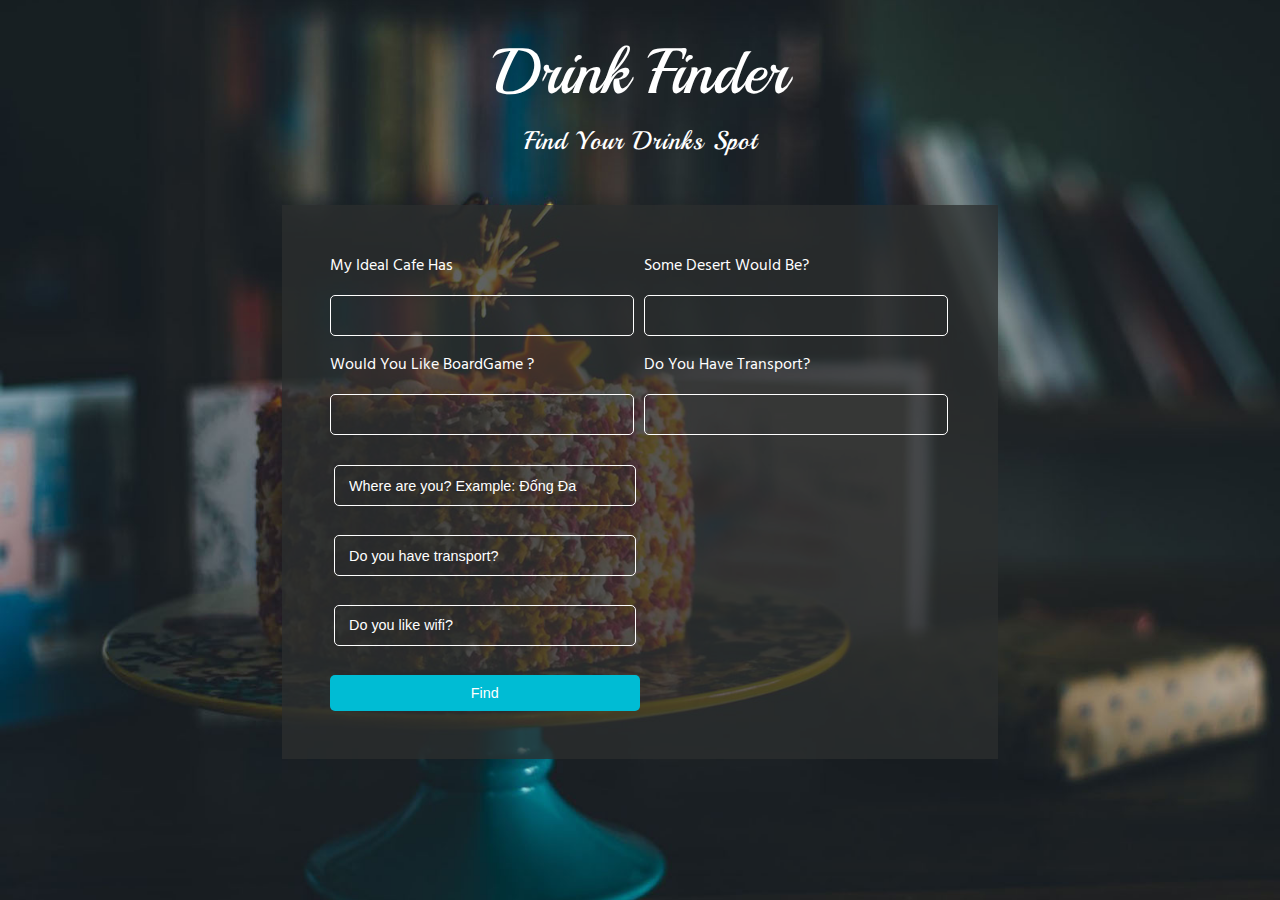
<file: templates/index.html>
<!--A Design by W3layouts
Author: W3layout
Author URL: http://w3layouts.com
License: Creative Commons Attribution 3.0 Unported
License URL: http://creativecommons.org/licenses/by/3.0/
-->
<!DOCTYPE HTML>
<html>
<head>
<title>Order A Cake Responsive Widget Template :: w3layouts</title>
<meta name="viewport" content="width=device-width, initial-scale=1">
<meta http-equiv="Content-Type" content="text/html; charset=utf-8" />
<meta name="keywords" content="Order A Cake template Responsive, Login form web template,Flat Pricing tables,Flat Drop downs Sign up Web Templates, 
 Flat Web Templates, Login sign up Responsive web template, SmartPhone Compatible web template, free web designs for Nokia, Samsung, LG, SonyEricsson, Motorola web design">
<script type="application/x-javascript"> addEventListener("load", function() { setTimeout(hideURLbar, 0); }, false); function hideURLbar(){ window.scrollTo(0,1); } </script>
<!-- jQuery (necessary for Bootstrap's JavaScript plugins) -->
<!-- Custom Theme files -->
<link rel="stylesheet" type="text/css" href="../static/css/easy-responsive-tabs.css" />
<link href="../static/css/style.css" rel='stylesheet' type='text/css' />
<!--fonts--> 
<link href="//fonts.googleapis.com/css?family=Playball" rel="stylesheet">
<link href="//fonts.googleapis.com/css?family=Hind:300,400,500,600,700" rel="stylesheet">
<!--//fonts--> 
</head>
<body>
<!-- login -->
<div class="login-section">
	<h1 class="agileits-title">Drink Finder</h1>
	<h2 class="sub-head-w3-agileits">Find Your Drinks Spot</h2>
	<div class="container login-w3l">		
		<div class="login-form">			
			<form action="#" method="post">
				<div class="agileits-location">
					<label>My ideal cafe has</label>
					<select >
						<option value=""></option>
						<option value="">Fruit Milktea</option>
						<option value="">Cafe Espresso</option>

						<option value="">Freezes</option>
						
					</select>
					<div class="clear"></div>
				</div>
				<div class="agileits-location w3ls-1">
					<label>Some desert would be?</label>
					<select>
						<option value=""></option>
						<option value="">Amazing</option>

						<option value="">Not for me</option>
						
					</select>
					<div class="clear"></div>
				</div>
				<div class="agileits-location">
					<label>Would you like BoardGame ?</label>
					<select>
						<option value=""></option>
						<option value="">Awesome</option>
						<option value="">No,I don't like it</option>
					
					</select>
					<div class="clear"></div>
				</div>
				<div class="agileits-location w3ls-1">
					<label>Do you have transport?</label>
					<select>
						<option value=""></option>
						<option value="">Yes</option>
						<option value="">No</option>
					
					</select>
					<div class="clear"></div>
				</div>
				<div class="clear"></div>
			</form>	
				<!--Horizontal Tab-->
				<div id="parentHorizontalTab_agile">
					
					
					   <div class="agile_its_registration">
							<form action="#" method="post" class="agile_form">
							  <input type="text" name="add" placeholder="Where are you? Example: Đống Đa" value=""/>	
							  <input type="text" name="parking" placeholder="Do you have transport?" value="" />
							  <input type="text" name="wifi" placeholder="Do you like wifi?"  value="" />
							  <input type="submit" value="Find" class="agileinfo" />
							</form>	
						
					
				</div>
			 <!-- //Horizontal Tab -->
		</div> 	
	</div>	
</div>	

		<!--js-->
				<script type="text/javascript" src="../static/js/jquery-2.1.4.min.js"></script>
		<!--//js-->
		<!--tabs-->
		<script src="../static/js/easyResponsiveTabs.js"></script>
		<script type="text/javascript">
		$(document).ready(function() {
			//Horizontal Tab
			$('#parentHorizontalTab_agile').easyResponsiveTabs({
				type: 'default', //Types: default, vertical, accordion
				width: 'auto', //auto or any width like 600px
				fit: true, // 100% fit in a container
				tabidentify: 'hor_1', // The tab groups identifier
				activate: function(event) { // Callback function if tab is switched
					var $tab = $(this);
					var $info = $('#nested-tabInfo');
					var $name = $('span', $info);
					$name.text($tab.text());
					$info.show();
				}
			});
		});
		</script>
		<!--//tabs-->
</body>
</html>
</file>
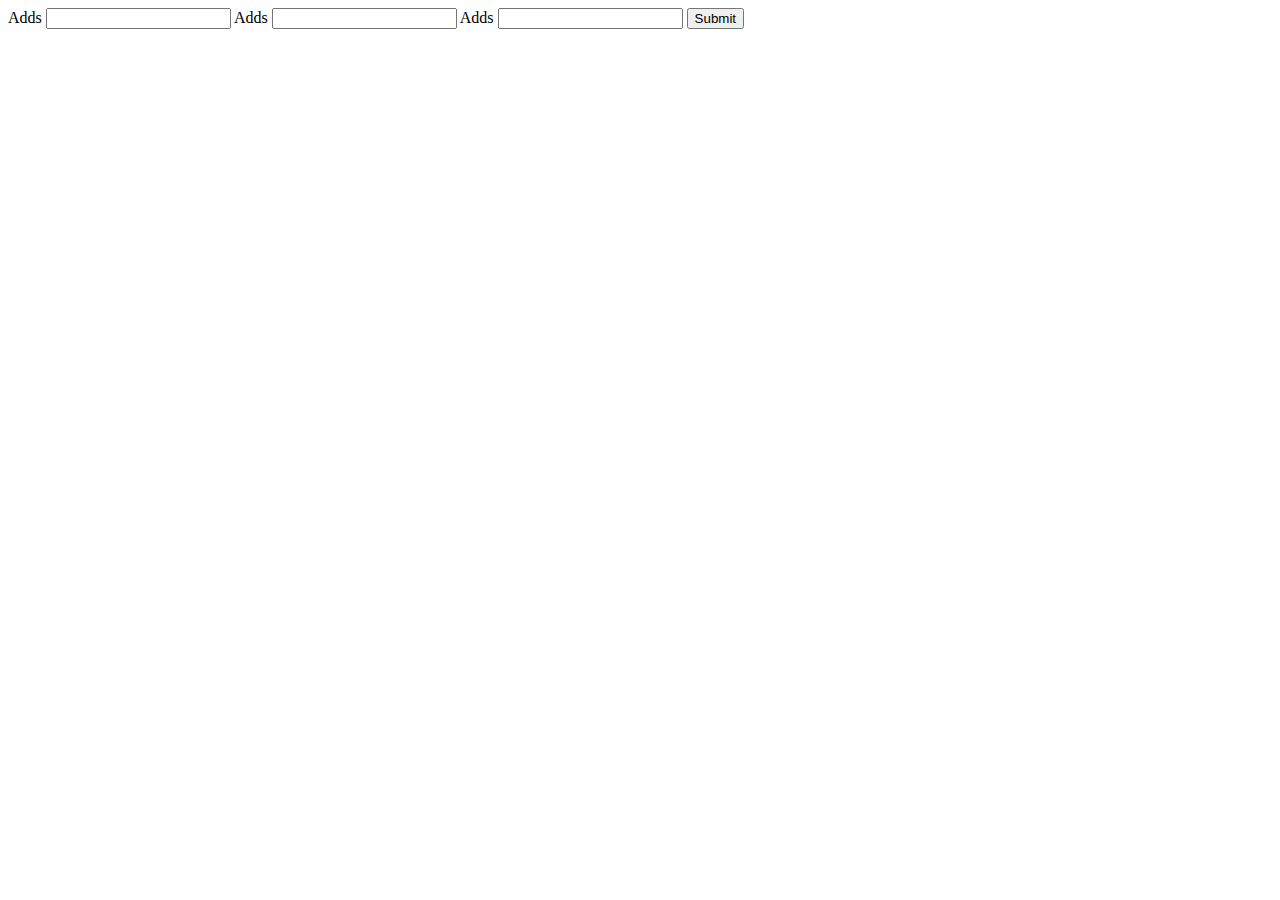
<file: templates/find.html>
<!DOCTYPE html>
<html lang="en">
<head>
    <meta charset="UTF-8">
    <meta name="viewport" content="width=device-width, initial-scale=1.0">
    <meta http-equiv="X-UA-Compatible" content="ie=edge">
    <title>Document</title>
</head>
<body>
    <form method="POST">
        <label>Adds</label>
        <input name="input_add" type="text" value="">
        <label>Adds</label>
        <input name="input_wifi" type="text" value="">
        <label>Adds</label>
        <input name="input_parking" type="text" value="">
        
        <button>Submit</button>
    </form>
</body>
</html>
</file>
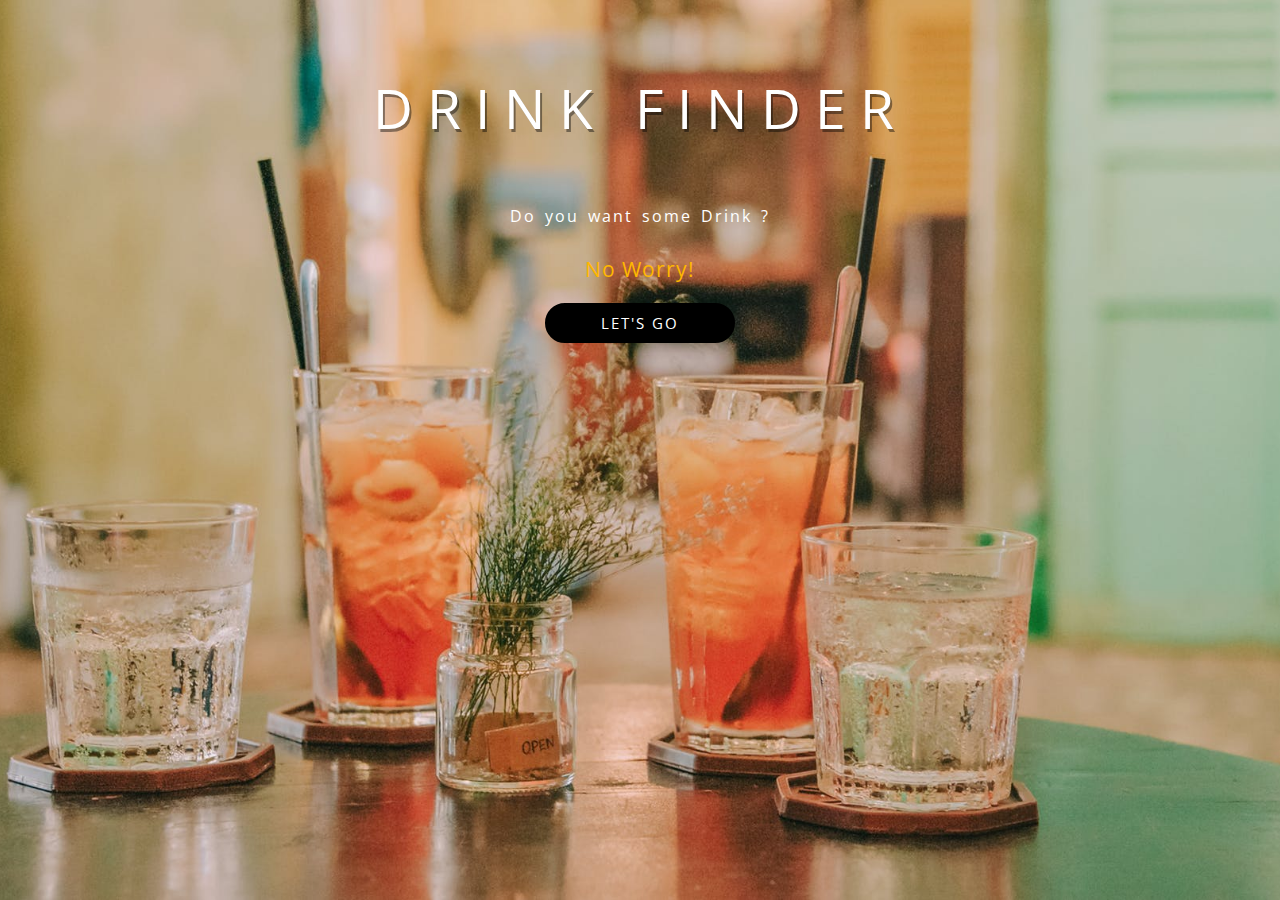
<file: templates/home.html>
<!--A Design by W3layouts
Author: W3layout
Author URL: http://w3layouts.com
License: Creative Commons Attribution 3.0 Unported
License URL: http://creativecommons.org/licenses/by/3.0/
-->
<!DOCTYPE html>
<html lang="en">

<head>
	<title>Adorable Error Page Flat Responsive Widget Template :: w3layouts </title>
	<!-- Meta tags -->
	<meta name="viewport" content="width=device-width, initial-scale=1" />
	<meta http-equiv="Content-Type" content="text/html; charset=utf-8" />
	<meta name="keywords" content="Adorable Error Page Responsive Widget, Audio and Video players, Login Form Web Template, Flat Pricing Tables, Flat Drop-Downs, Sign-Up Web Templates, Flat Web Templates, Login Sign-up Responsive Web Template, Smartphone Compatible Web Template, Free Web Designs for Nokia, Samsung, LG, Sony Ericsson, Motorola Web Design"
	/>
	<script type="application/x-javascript">
		addEventListener("load", function() { setTimeout(hideURLbar, 0); }, false); function hideURLbar(){ window.scrollTo(0,1); }
	</script>
	<!-- Meta tags -->


	<!-- font-awesome icons -->
	<link rel="stylesheet" href="../static/css/font-awesome.min.css" />

	<!-- //font-awesome icons -->
	<link href="../static/css/popuo-box.css" rel="stylesheet" type="text/css" media="all" />
	<!-- //pop-ups-->
	<!--stylesheets-->
	<link href="../static/css/stylehome.css" rel='stylesheet' type='text/css' media="all">
	<!--//style sheet end here-->

	<link href="//fonts.googleapis.com/css?family=Open+Sans:300,400,600" rel="stylesheet">


</head>

<body>

	<h1 class="error">Drink Finder</h1>
	<div class="top-w3ls">
	
		<p> Do you want some Drink ? 
		</p>

		<h5>No Worry!</h5>
		<div class="row-col">
			<div class="banner-agileits-btm">
				<form action="#" method="post" class="w3layouts_more-buttn">
					<a href="/find" class="">Let's Go</a>
				</form>
				
				</div>
			</div>

		</div>
	</div>
	<div class="copyright">

		
	</div>




	<!--scripts-->
	<script type='text/javascript' src='../static/js/jquery-2.2.3.min.js'></script>
	<!--//scripts-->
	<!--//scripts-->
	<script src="../static/js/jquery.magnific-popup.js" type="text/javascript"></script>
	<script>
		$(document).ready(function () {
			$('.popup-with-zoom-anim').magnificPopup({
				type: 'inline',
				fixedContentPos: false,
				fixedBgPos: true,
				overflowY: 'auto',
				closeBtnInside: true,
				preloader: false,
				midClick: true,
				removalDelay: 300,
				mainClass: 'my-mfp-zoom-in'
			});

		});
	</script>
	<!-- //pop-up-box video -->
	<!-- //js -->
</body>

</html>
</file>
<file: static/css/easy-responsive-tabs.css>
body {
    margin: 0px;
    padding: 0px;
   font-family: 'Hind', sans-serif;
}
ul.resp-tabs-list {
    margin: 0px;
    text-align: left;
    padding: 1.5em 0 1em;
}
.resp-tabs-list li {
    color: #fff !important;
    font-size: 1em !important;
    display: inline-block;
    list-style: none;
	border-radius:5px;
    cursor: pointer;
    text-transform: capitalize;
    margin: 0 0.5em 0 0;
    font-family: 'Hind', sans-serif;
}
.resp-tabs-container {
    padding: 0px;
     clear: left;
}

h2.resp-accordion {
    cursor: pointer;
    padding: 5px;
    display: none;
}

.resp-tab-content {
    display: none;
   
}
.resp-tab-active {
    padding: 0.1em 1em !important;
    background: #00bcd4 !important;
}

li.resp-tab-active {
    border-bottom: none;
   
}

.resp-content-active, .resp-accordion-active {
    display: block;
}

.resp-tab-content {
  
	border-top-color: #5AB1D0;
}

h2.resp-accordion {
    font-size: 13px;
    border: 1px solid #c1c1c1;
    border-top: 0px solid #c1c1c1;
    margin: 0px;
    padding: 10px 15px;
}

h2.resp-tab-active {
    border-bottom: 0px solid #c1c1c1 !important;
    margin-bottom: 0px !important;
    padding: 10px 15px !important;
	background: transparent;
}

h2.resp-tab-title:last-child {
    border-bottom: 12px solid #c1c1c1 !important;
    background: blue;
}


/*-----------Accordion styles-----------*/
h2.resp-tab-active {
  /* !important;*/
}

.resp-easy-accordion h2.resp-accordion {
    display: block;
}

.resp-easy-accordion .resp-tab-content {
    border: 1px solid #c1c1c1;
}

.resp-easy-accordion .resp-tab-content:last-child {
    border-bottom: 1px solid #c1c1c1;/* !important;*/
}

.resp-jfit {
    width: 100%;
    margin: 0px;
}

.resp-tab-content-active {
    display: block;
}

h2.resp-accordion:first-child {
    border-top: 1px solid #c1c1c1;/* !important;*/
}
@media screen and (max-width: 320px){
.resp-tabs-list li {
font-size: 1em !important;}
}
</file>
<file: static/css/popuo-box.css>
/* Styles for dialog window */
#small-dialog,#small-dialog1{

	background:rgb(190, 134, 57);
	padding: 2em 2em 2.5em;
	text-align: left;
	max-width: 500px;
	margin: 40px auto;
	position: relative;
	text-align:center;
}
#small-dialog-it,#small-dialog-in,#small-dialog-fr,#small-dialog-sh,#small-dialog-sf,#small-dialog-su,#small-dialog-me,#small-dialog-ch,#small-dialog-pi,#small-dialog-am {
	background: #fff;
	padding:0px;
	text-align: left;
	max-width: 450px;
	margin: 40px auto;
	position: relative;
	text-align:center;
}
a.play-icon.popup-with-zoom-anim img:hover {
	opacity: 0.5;
	transition:0.5s all;
	-webkit-transition:0.5s all;
	-o-transition:0.5s all;
	-moz-transition:0.5s all;
	-ms-transition:0.5s all;
}
.portfolio-items{
	text-align:center;
	margin:0 auto;
}
.portfolio-items img{
	width:100%;
}
.portfolio-items h4{
	margin:1em 0;
	font-size:25px;
	color:#a63d56;
}
.portfolio-items p{
	text-align:justify;
}
/**

/**
 * Fade-zoom animation for first dialog
 */

/* start state */
.my-mfp-zoom-in #small-dialog {
opacity: 0;
-webkit-transition: all 0.2s ease-in-out;
-moz-transition: all 0.2s ease-in-out;
-o-transition: all 0.2s ease-in-out;
transition: all 0.2s ease-in-out;
-webkit-transform: scale(0.8);
-moz-transform: scale(0.8);
-ms-transform: scale(0.8);
-o-transform: scale(0.8);
transform: scale(0.8);
}
/* animate in */
.my-mfp-zoom-in.mfp-ready #small-dialog {
opacity: 1;
-webkit-transform: scale(1);
-moz-transform: scale(1);
-ms-transform: scale(1);
-o-transform: scale(1);
transform: scale(1);
}
/* animate out */
.my-mfp-zoom-in.mfp-removing #small-dialog {
-webkit-transform: scale(0.8);
-moz-transform: scale(0.8);
-ms-transform: scale(0.8);
-o-transform: scale(0.8);
transform: scale(0.8);
opacity: 0;
}
/* Dark overlay, start state */
.my-mfp-zoom-in.mfp-bg {
opacity: 0;
-webkit-transition: opacity 0.3s ease-out;
-moz-transition: opacity 0.3s ease-out;
-o-transition: opacity 0.3s ease-out;
transition: opacity 0.3s ease-out;
}
/* animate in */
.my-mfp-zoom-in.mfp-ready.mfp-bg {
opacity: 0.8;
}
/* animate out */
.my-mfp-zoom-in.mfp-removing.mfp-bg {
opacity: 0;
}
/**
/* Magnific Popup CSS */
.mfp-bg {
  top: 0;
  left: 0;
  width: 100%;
  height: 100%;
  z-index: 1042;
  overflow: hidden;
  position: fixed;
  background: #0b0b0b;
  opacity: 0.8;
  filter: alpha(opacity=80); }

.mfp-wrap {
  top: 0;
  left: 0;
  width: 100%;
  height: 100%;
  z-index: 1043;
  position: fixed;
  outline: none !important;
  -webkit-backface-visibility: hidden; }

.mfp-container {
  text-align: center;
  position: absolute;
  width: 100%;
  height: 100%;
  left: 0;
  top: 0;
  padding: 0 8px;
  -webkit-box-sizing: border-box;
  -moz-box-sizing: border-box;
  box-sizing: border-box; }

.mfp-container:before {
  content: '';
  display: inline-block;
  height: 100%;
  vertical-align: middle; }

.mfp-align-top .mfp-container:before {
  display: none; }

.mfp-content {
  position: relative;
  display: inline-block;
  vertical-align: middle;
  margin: 0 auto;
  text-align: left;
  z-index: 1045; }

.mfp-inline-holder .mfp-content,
.mfp-ajax-holder .mfp-content {
  width: 100%;
  cursor: auto; }

.mfp-ajax-cur {
  cursor: progress; }

.mfp-zoom-out-cur,
.mfp-zoom-out-cur .mfp-image-holder .mfp-close {
  cursor: -moz-zoom-out;
  cursor: -webkit-zoom-out;
  cursor: zoom-out; }
.mfp-zoom {
  cursor: pointer;
  cursor: -webkit-zoom-in;
  cursor: -moz-zoom-in;
  cursor: zoom-in; }

.mfp-auto-cursor .mfp-content {
  cursor: auto; }

.mfp-close,
.mfp-arrow,
.mfp-preloader,
.mfp-counter {
  -webkit-user-select: none;
  -moz-user-select: none;
  user-select: none; }

.mfp-loading.mfp-figure {
  display: none; }

.mfp-hide {
  display: none !important; }
.mfp-content iframe {
    width: 100%;
    min-height: 370px;
    border: none;
}
.mfp-preloader {
  color: #cccccc;
  position: absolute;
  top: 50%;
  width: auto;
  text-align: center;
  margin-top: -0.8em;
  left: 8px;
  right: 8px;
  z-index: 1044; }

.mfp-preloader a {
  color: #cccccc; }

.mfp-preloader a:hover {
  color: white; }

.mfp-s-ready .mfp-preloader {
  display: none; }

.mfp-s-error .mfp-content {
  display: none; }

button.mfp-close,
button.mfp-arrow {
  overflow: visible;
  cursor: pointer;
  border: 0;
   background:#FFF;
  -webkit-appearance: none;
  display: block;
  padding: 0;
  z-index: 1046; }
button::-moz-focus-inner {
  padding: 0;
  border: 0; }

.mfp-close {
	width: 23px;
    height: 30px;
    line-height: 25px;
    position: absolute;
    left: -30px;
    top: -30px;
    text-decoration: none;
    text-align: center;
    padding: 0 0 18px 10px;
    color: white !important;
    font-style: normal;
    font-size: 45px;
    outline: none;
    font-family: 'Open Sans', sans-serif;
 }
  .mfp-close:hover, .mfp-close:focus {
    opacity: 1; }

.mfp-close-btn-in .mfp-close {
  color: #333333; 
  background: none;
  }

.mfp-image-holder .mfp-close,
.mfp-iframe-holder .mfp-close {
  color: white;
  right: -6px;
  text-align: right;
  padding-right: 6px;
  width: 100%; 
}
.login h3,.signup h3{
	margin:1em 0;
	color: #a63d56;
}
.login input[type="text"],.login input[type="password"]{
	width:90%;
	padding:5px;
	margin:3px 0;x
	border: 1px solid #a63d56;
	outline: none !important;
}
.signup input[type="text"]{
	width: 44.5%;
	padding: 5px;
	margin: 10px 0;
	outline: none;
	background: #EBEBEB;
	border: solid 1px #222;
}
.signup input.email[type="text"],.signup input[type="password"]{
	width: 90%;
	padding: 5px;
	margin: 10px 0;
	outline: none;
	background: #EBEBEB;
	border: solid 1px #222;
}
.login input[type="submit"],.signup input[type="submit"]{
	background: #347083;
	border: 0px;
	padding: 5px 10px;
	margin: 10px 10px;
	outline: none;
	font-size: 18px;
	color: #fff;
	text-transform: uppercase;
	width: 17%;	
	-webkit-appearance: none;
}
.login input[type="submit"]:hover,.signup input[type="submit"]:hover{
	background:#163035;
	-webkit-transition: all 0.5s ease-in-out;
	-moz-transition: all 0.5s ease-in-out;
	-o-transition: all 0.5s ease-in-out;
	transition: all 0.5s ease-in-out;
}
@media all and (max-width:667px){
	.mfp-inline-holder .mfp-content, .mfp-ajax-holder .mfp-content {
    width: 78%;
	}}
@media all and (max-width:568px){
	#small-dialog, #small-dialog1 {
		max-width: 425px;
	}
}
@media all and (max-width:480px){
	.mfp-inline-holder .mfp-content, .mfp-ajax-holder .mfp-content {
    width: 94%;}
	.comments-area textarea{
		height:100px;
	}
	.login input[type="submit"], .signup input[type="submit"] {
		font-size: 14px;
		width: 20%;
	}
	.mfp-close {
		left: 0;
	}
	#small-dialog, #small-dialog1 {
		max-width: 445px;
	}
}
@media all and (max-width:440px)
{
	#small-dialog, #small-dialog1 {
        padding: 1.5em 1.5em 2em;
}
@media all and (max-width:414px){

}
@media all and (max-width:375px){
	
}
@media all and (max-width:320px){
	.comments-area span.label,.comments-area span.text-field{
		float:none;
		width:100%;
	}
	.comments-area span{
		padding-bottom:3px;
	}
	.comments-area input[type="text"], .comments-area textarea{
		width:92%;
	}
	.comments-area div{
		padding:2px 0;
	}
	.mfp-content iframe{
		width:100%;
		min-height:250px;
	}
	.login input[type="submit"], .signup input[type="submit"] {
		font-size: 12px;
		width: 29%;
	}
	.signup input[type="text"] {
		width: 90%;
	}
	.mfp-close {
		right: 2px;
		top:-30px;
	}
}
</file>
<file: static/css/style.css>
/*
Author: W3layout
Author URL: http://w3layouts.com
License: Creative Commons Attribution 3.0 Unported
License URL: http://creativecommons.org/licenses/by/3.0/
*/
/*--reset--*/
html,body,div,span,applet,object,iframe,h1,h2,h3,h4,h5,h6,p,blockquote,pre,a,abbr,acronym,address,big,cite,code,del,dfn,em,img,ins,kbd,q,s,samp,small,strike,strong,sub,sup,tt,var,b,u,i,dl,dt,dd,ol,nav ul,nav li,fieldset,form,label,legend,table,caption,tbody,tfoot,thead,tr,th,td,article,aside,canvas,details,embed,figure,figcaption,footer,header,hgroup,menu,nav,output,ruby,section,summary,time,mark,audio,video{margin:0;padding:0;border:0;font-size:100%;font:inherit;vertical-align:baseline;}
article, aside, details, figcaption, figure,footer, header, hgroup, menu, nav, section {display: block;}
ol,ul{list-style:none;margin:0px;padding:0px;}
blockquote,q{quotes:none;}
blockquote:before,blockquote:after,q:before,q:after{content:'';content:none;}
table{border-collapse:collapse;border-spacing:0;}
/*--start editing from here--*/
a{text-decoration:none;}
.txt-rt{text-align:right;}/* text align right */
.txt-lt{text-align:left;}/* text align left */
.txt-center{text-align:center;}/* text align center */
.float-rt{float:right;}/* float right */
.float-lt{float:left;}/* float left */
.clear{clear:both;}/* clear float */
.pos-relative{position:relative;}/* Position Relative */
.pos-absolute{position:absolute;}/* Position Absolute */
.vertical-base{	vertical-align:baseline;}/* vertical align baseline */
.vertical-top{	vertical-align:top;}/* vertical align top */
nav.vertical ul li{	display:block;}/* vertical menu */
nav.horizontal ul li{	display: inline-block;}/* horizontal menu */
img{max-width:100%;}
/*--end reset--*/
body {
    font-family: 'Hind', sans-serif;
    background: url(../images/bg.jpg)no-repeat center;
    background-size: cover;
    -webkit-background-size: cover;
    -moz-background-size: cover;
    -o-background-size: cover;
    -ms-background-size: cover;
    background-attachment: fixed;
    text-align: center;
}
h1,h2,h3,h4,h5,h6{
	font-family: 'Playball', cursive;
}
.clearfix{
	clear:both;
}
/**** LOGIN_SIGNUP ******/
/* form */
.container {
    width: 50%;
    margin: 0 auto;
}
h1.agileits-title {
    font-size: 4em;
    color: #fff;
    text-transform: capitalize;
    padding: 0.5em 0 0;
}
h2.sub-head-w3-agileits {
    color: #fff;
    text-transform: capitalize;
    font-size: 1.6em;
    letter-spacing: 1px;
    margin: 0.5em 0;
}
.login-form {
    background: rgba(44, 47, 47, 0.75);
    margin: 3em 0;
    padding: 3em;
}
.agileits-location {
    width: 49%;
    float: left;
    margin: 0 0 1em 0;
}
.agileits-location label {
    float: left;
    color: #fff;
    margin: 0 0 1em 0;
    font-size: 1em;
    text-transform: capitalize;
}
.agileits-location select {
    outline: none;
    border-radius: 5px;
    font-size: 0.9em;
    background: transparent;
    padding: 0.8em 1em;
    border: 1px solid #fff;
    color: #fff!important;
    -webkit-appearance: none;
    width: 100%;
}
option{
	background:#00bcd4 !important
}
.agile_its_registration input[type="submit"]:hover {
    background: #2196F3;
}
.w3ls-1{
	margin-left:10px;
}
.agile_its_registration input[type=text], .agile_its_registration input[type=email] {
    padding: 0.8em 1em;
    color: #fff;
    font-size: 0.9em;
    outline: none;
    background: transparent;
    border: 1px solid #fff;
    margin: 1em 0;
	border-radius:5px;
    -webkit-appearance: none;
    width: 87.5%;
}
form.agile_form {
    width: 50%;
}
.agile_its_registration textarea {
    padding: 0.8em 1em;
    color: #fff;
    font-size: 0.9em;
    outline: none;
    border: 1px solid #fff;
    background: transparent;
    -webkit-appearance: none;
    width: 92%;
    font-family: 'Hind', sans-serif;
    width: 87%;
	resize:none;
	height:5em;
    border-radius: 5px;
}
.agile_its_registration input[type="submit"] {
    background: #00bcd4;
    width: 100%;
	margin:1em 0 0;
    display: block;
    padding: 0.7em 1em;
    margin-right: 5px;
    border: none;
    cursor: pointer;
    color: #fff;
	border-radius:5px;
    outline: none;
    font-size: 0.9em;
    text-transform: capitalize;
    transition: all 0.5s ease-in-out;
    -webkit-transition: all 0.5s ease-in-out;
    -moz-transition: all 0.5s ease-in-out;
    -o-transition: all 0.5s ease-in-out;
}
/* //form */
::-webkit-input-placeholder{
	color:#fff;
}

:-moz-placeholder { /* Firefox 18- */
   color: #fff;
}

::-moz-placeholder {  /* Firefox 19+ */
   color: #fff;  
}

:-ms-input-placeholder {  
   color: #fff;  
}
.agileits_w3layouts_copyright p, .agileits_w3layouts_copyright a {
    font-size: 1em;
    color: #fff;
}
.agileits_w3layouts_copyright {
    padding: 0 0 2em;
}
/* -- Responsive code -- */
@media screen and (max-width: 1440px){
	.container {
		width: 54%;
	}
}
@media screen and (max-width: 1366px){
	.container {
		width: 56%;
	}
}
@media screen and (max-width: 1050px){
	h1.agileits-title {
		font-size: 3.5em;
    }
	.container {
		width: 58%;
	}
}
@media screen and (max-width: 1024px){
	.container {
		width: 60%;
	}
}
@media screen and (max-width: 991px){
	h1.agileits-title {
		font-size: 3.1em;
	}
	.login-form {
		padding: 3em 2.5em;
	}
}
@media screen and (max-width: 900px){
	.container {
		width: 66%;
	}
	h2.sub-head-w3-agileits {
		font-size: 1.4em;
	}
	.container {
		width: 74%;
	}
}
@media screen and (max-width: 768px){
	.container {
		width: 78%;
	}
}
@media screen and (max-width: 736px){
	.container {
		width: 81%;
	}
	h1.agileits-title {
		font-size: 2.8em;
	}
}
@media screen and (max-width: 667px){
	h2.sub-head-w3-agileits {
		font-size: 1.2em;
	}
	.container {
		width: 89%;
	}
}
@media screen and (max-width: 640px){
	.container {
		width: 93%;
	}
}
@media screen and (max-width: 600px){
	.container {
		width: 94%;
	}
	.login-form {
		padding: 3em 1.5em;
	}
}
@media screen and (max-width: 568px){
	h2.sub-head-w3-agileits {
		font-size: 1.1em;
	}
	.container {
		width: 87%;
	}
	.agileits-location {
		width: 100%;
	}
	.w3ls-1 {
		 margin-left: 0;
	}
	.agile_its_registration input[type=text], .agile_its_registration input[type=email] {
		width: 100%;
	}
	.agile_its_registration input[type="submit"] {
		width: 50%;
	}
	h2.sub-head-w3-agileits {
		font-size: 1.1em;
		line-height: 1.7;
		padding:0 1em;
	}
	h1.agileits-title {
		font-size: 2.5em;
	}
	.login-form {
		margin: 2em auto;
	}
	.agile_its_registration textarea {
        width: 100%;
	}
}
@media screen and (max-width: 480px){
	form.agile_form {
		width: 91%;
	}
}
@media screen and (max-width: 414px){
	form.agile_form {
		width: 89%;
	}
	.agileits_w3layouts_copyright {
		padding: 0 1em 1em;
	}
	.login-form {
		padding: 2em 1.5em;
	}
	.agileits_w3layouts_copyright p,.agileits_w3layouts_copyright a{
		font-size: 0.95em;
	}
}
@media screen and (max-width: 384px){
	form.agile_form {
		width: 88%;
	}
	h1.agileits-title {
		font-size: 2.2em;
	}
	.agileits-location {
	   margin: 0 0 0.8em 0;
	}
}
@media screen and (max-width: 375px){
	.container {
		width: 92%;
	}
}
@media screen and (max-width: 320px){
	form.agile_form {
		width: 85%;
	}
}
/* -- //Responsive code -- */
</file>
<file: static/css/stylehome.css>
/*--
Author: W3layouts
Author URL: http://w3layouts.com
License: Creative Commons Attribution 3.0 Unported
License URL: http://creativecommons.org/licenses/by/3.0/
--*/
/* reset */
html,body,div,span,applet,object,iframe,h1,h2,h3,h4,h5,h6,p,blockquote,pre,a,abbr,acronym,address,big,cite,code,del,dfn,em,img,ins,kbd,q,s,samp,small,strike,strong,sub,sup,tt,var,b,u,i,dl,dt,dd,ol,nav ul,nav li,fieldset,form,label,legend,table,caption,tbody,tfoot,thead,tr,th,td,article,aside,canvas,details,embed,figure,figcaption,footer,header,hgroup,menu,nav,output,ruby,section,summary,time,mark,audio,video{margin:0;padding:0;border:0;font-size:100%;font:inherit;vertical-align:baseline;}
article, aside, details, figcaption, figure,footer, header, hgroup, menu, nav, section {display: block;}
ol,ul{list-style:none;margin:0px;padding:0px;}
blockquote,q{quotes:none;}
blockquote:before,blockquote:after,q:before,q:after{content:'';content:none;}
table{border-collapse:collapse;border-spacing:0;}
/* start editing from here */
a{text-decoration:none;}
.txt-rt{text-align:right;}/* text align right */
.txt-lt{text-align:left;}/* text align left */
.txt-center{text-align:center;}/* text align center */
.float-rt{float:right;}/* float right */
.float-lt{float:left;}/* float left */
.clear{clear:both;}/* clear float */
.pos-relative{position:relative;}/* Position Relative */
.pos-absolute{position:absolute;}/* Position Absolute */
.vertical-base{	vertical-align:baseline;}/* vertical align baseline */
.vertical-top{	vertical-align:top;}/* vertical align top */
nav.vertical ul li{	display:block;}/* vertical menu */
nav.horizontal ul li{	display: inline-block;}/* horizontal menu */
img{max-width:100%;}
/*end reset*/
html,body{
	padding:0;
	margin:0;
	background:#fff;
font-family: 'Open Sans', sans-serif;
 }
body a{
    transition:0.5s all;
	-webkit-transition:0.5s all;
	-moz-transition:0.5s all;
	-o-transition:0.5s all;
	-ms-transition:0.5s all;
	text-decoration:none;
}
body a:hover {
	text-decoration: none;
}

body a:focus, a:hover {
font-family: 'Open Sans', sans-serif;
	text-decoration: none;
}
input[type="email"],input[type="text"]
input[type="button"],input[type="submit"]{
	font-family: 'Open Sans', sans-serif;
	transition:0.5s all;
	-webkit-transition:0.5s all;
	-moz-transition:0.5s all;
	-o-transition:0.5s all;
	-ms-transition:0.5s all;
}
h1,h2,h3,h4,h5,h6{
	margin:0;	
	padding:0;
font-family: 'Open Sans', sans-serif;
	letter-spacing:1px;
}	
p{
	margin:0;
	padding:0;
	letter-spacing:1px;
font-family: 'Open Sans', sans-serif;
word-spacing:3px;
}
ul{
	margin:0;
	padding:0;
}
/*-- //Reset-Code --*/
body {
    background: url(../images/wall1.jpeg);
    background-repeat: no-repeat;
    background-position: center;
    background-size: cover;
    -webkit-background-size: cover;
    -moz-background-size: cover;
    -o-background-size: cover;
    min-height: 100vh;
}
h1.error {
text-align:center; 
color: #fff;
    text-transform: uppercase;
    letter-spacing: 14px;
	text-shadow: 2px 3px rgba(0, 0, 0, 0.42);
}
.top-w3ls {   
 width: 46%;
 text-align:center;
    margin: 2em auto 0em;
    box-sizing: border-box;
   
}
.top-w3ls h2 {
	font-size:12em;
    color:rgba(255, 255, 255, 0.44);
    letter-spacing: 14px;
	line-height:1;
    font-weight: 600;
	padding-bottom:7px;
}
.top-w3ls h3{ 
    font-size: 50px;
    color: #fff;
    letter-spacing: 2px;
	line-height: 1;
}
.letter-w3ls h4{    color: #fff;
    font-size: 41px;
    letter-spacing: 2px;
    padding-bottom: 27px;}
.top-w3ls p{
font-size: 16px;
    color: #fff;
letter-spacing: 2px;
padding:20px 93px;
line-height:28px;
} 	
.top-w3ls p a{color:#fff;
       font-weight: 600;}
.top-w3ls p a:hover{color:#000;}
.top-w3ls h5{
    font-size: 21px;
    color:#ffb700;
    padding-bottom: 20px;
}
.w3layouts_more-buttn a {
    width: 26%;
    text-align: center;
    padding: 8px 0px;
    border-radius: 50px;
    font-size: 15px;
    color: #fff;
    text-decoration: none;
    text-transform: uppercase;
    display: inline-block;
    letter-spacing: 2px;
    background:rgb(0, 0, 0);
    outline: none;
    border:2px solid rgb(0, 0, 0);
	  box-sizing: border-box;
}
.w3layouts_more-buttn a:hover ,.outs_more-buttn a:hover{color: #fff;
background: rgba(255, 255, 255, 0);}
.form-left-w3l input[type="text"],
.form-left-w3l input[type="email"],
.form-control-w3l textarea
{
    width:100%;
    color: #fff;
    outline: none;
    font-size: 15px;
    padding: .8em 1em;
    border:1px solid #fff;
	letter-spacing: 2px;
	margin: 0px 0px 16px;
    -webkit-appearance: none;
    display: inline-block;
	font-family: 'Open Sans', sans-serif;
    background:none;
    transition: all 0.5s ease-in-out;
    -webkit-transition: all 0.5s ease-in-out;
    -moz-transition: all 0.5s ease-in-out;
    -o-transition: all 0.5s ease-in-out;
    -ms-transition: all 0.5s ease-in-out;
	  box-sizing: border-box;

}
::-webkit-input-placeholder { /* Chrome/Opera/Safari */
     color: #fff;
}
::-moz-placeholder { /* Firefox 19+ */
    color: #fff;
}
:-ms-input-placeholder { /* IE 10+ */
     color: #fff;
}
:-moz-placeholder { /* Firefox 18- */
    color: #fff;
}
textarea {
    height: 134px;
    padding: 1em;
    overflow: hidden;
    resize: none;
}
button[type=submit]{
    width: 100%;
    background: #000;
    outline: none;
    border-radius: 50px;
	 color:#fff;
	 margin:18px 0px 0px;
	 font-size:18px;
	 font-weight:400;
     border: 1px solid #fff;
     padding:11px 11px;
	 letter-spacing:1px;
	 text-transform:uppercase;
	 cursor:pointer;
	 transition: 0.5s all;
	font-family: 'Open Sans', sans-serif;
	-webkit-transition: 0.5s all;
	-o-transition: 0.5s all;
	-moz-transition: 0.5s all;
	-ms-transition: 0.5s all;
}
button:hover{color:#000;
     background:#fff;
	
}     .icons {margin:1em 0em 1.5em;}
.copyright{
            text-align:center;
			
    padding-bottom: 10px;
}
.copyright p {
    font-size: 14px;
    color: #fff;
    letter-spacing: 3px;
}
.copyright p a{color:#ffffff;
              text-decoration:underline;}
.copyright p a:hover{color:rgb(255, 229, 0);}
.icons ul li{
    display: inline-block;
}
.icons ul li a {
	color: #fff;
	border: 1px solid #fff;
    width: 31px;
    height: 31px;
    line-height: 32px;
		border-radius:20px;
		display:inline-block;
		    -webkit-border-radius:20px;
    -moz-border-radius:20px;
    -o-border-radius:20px;
    -ms-border-radius:20px;
}
.icons ul li a span.fa{
	font-size:15px;
	    margin: 0.5em; 
    transition: 0.5s all;
    -webkit-transition: 0.5s all;
    -moz-transition: 0.5s all;
    -o-transition: 0.5s all;
    -ms-transition: 0.5s all;
}
.icons ul li a span.fa.fa-facebook:hover {
    color: #3b5998;
}

.icons ul li a span.fa.fa-twitter:hover{
	color: #55acee;
}

.icons ul li a span.fa.fa-rss:hover{
	color: #f26522;
}
.icons ul li a span.fa.fa-vk:hover{
	color: #45668e;
}
/*--responsive--*/
@media(max-width:1920px){
	h1.error {
    font-size: 70px;
	    padding-top: 93px;
	}
	.top-w3ls {
    width: 50%;
    margin: 3em auto 0em;
}
	.top-w3ls h2 {
    font-size: 16em;
    padding-bottom: 29px;
	}
	.top-w3ls h3 {
    font-size: 57px;
    letter-spacing: 3px;
	}
	.top-w3ls p {
    font-size: 18px;
    padding: 35px 93px;
	}
	.w3layouts_more-buttn a {
    padding: 10px 0px;
    font-size: 18px;
	}
	.icons {
    margin: 2em 0em 2em;
}
.copyright p {
    font-size: 15px;
}
}
@media(max-width:1680px){
h1.error {
    font-size: 62px;
    padding-top: 85px;
}	
.top-w3ls {
    width: 48%;
    margin: 2.5em auto 0em;
}
.top-w3ls h2 {
    font-size: 14em;
    padding-bottom: 20px;
}
.top-w3ls h3 {
    font-size: 54px;
}
.top-w3ls p {
    padding: 25px 93px;
}
.w3layouts_more-buttn a {
    padding: 9px 0px;
    font-size: 17px;
}
.icons {
    margin: 1.5em 0em 2em;
}
.copyright p {
    font-size: 14px;
}
}
@media(max-width:1600px){
	h1.error { padding-top:70px;
font-size:55px;
	}
	.top-w3ls {
    width: 46%;
    margin: 2em auto 0em;
	}
	.top-w3ls h2 {
    font-size: 12em;
    padding-bottom: 7px;
}
.top-w3ls h3 {
    font-size: 50px;
    letter-spacing: 2px;
}
.top-w3ls p {
    font-size: 16px;
    padding: 20px 93px;
}
.w3layouts_more-buttn a {
    padding: 8px 0px;
    font-size: 15px;
}
.icons {
    margin: 2em 0em 2em;
}
.copyright p {
    font-size: 13px;
}
}
@media(max-width:1440px){
	.top-w3ls {
    width: 52%;
	}
}
@media(max-width:1366px){
	.top-w3ls {
    width: 55%;
}
.top-w3ls h2 {
    font-size: 11em;
}
}
@media(max-width:1280px){
.top-w3ls {
    width: 57%;
}
.top-w3ls p {
    padding: 25px 93px;
}	
}
@media(max-width:1080px){
	.top-w3ls {
    width: 63%;
}
h1.error {
    padding-top: 58px;
}
}
@media(max-width:1050px){
	h1.error {
    letter-spacing: 12px;
	}
	.top-w3ls p {
    padding: 22px 80px;
}
.top-w3ls h5 {
    padding-bottom: 17px;
}
}
@media(max-width:1024px){
.top-w3ls {
    margin: 1em auto 0em; 
 width: 68%;
}	
.top-w3ls h3 {
    font-size: 44px;
}
h1.error {
    padding-top: 34px;
	    font-size: 53px;
}
.top-w3ls h2 {
    font-size: 9em;
}
.top-w3ls p {
    padding: 14px 80px;
}
.top-w3ls h5 {
    padding-bottom: 15px;
}
.icons {
    margin: 1.8em 0em 1.5em;
}
}
@media(max-width:991px){
	.top-w3ls {
    margin: .5em auto 0em;
    width: 74%;
}
.icons {
    margin: 1.5em 0em 1.5em;
}
}
@media(max-width:900px){
h1.error {
	padding-top: 28px;
    letter-spacing: 9px;
}	
}
@media(max-width:800px){
.top-w3ls {
    width: 87%;
}	
h1.error {
	letter-spacing: 5px;
    font-size: 50px;
}
.top-w3ls h3 {
    font-size: 41px;
}
}
@media(max-width:768px){
h1.error {
    padding-top: 70px;
	font-size: 52px;
}
.top-w3ls h2 {
    font-size: 13em;
	padding-bottom: 18px;
}	
.top-w3ls h3 {
    font-size: 47px;
}
.top-w3ls p {
    padding: 23px 80px;
	    font-size: 18px
}
.top-w3ls {
    width: 94%;
    margin: 2.5em auto 0em;
}
.top-w3ls h5 {
    padding-bottom: 26px;
	 font-size: 25px;
}
.w3layouts_more-buttn a {
    width: 32%;
	    padding: 9px 0px;
    font-size: 18px;
}
.icons {
    margin: 2.5em 0em 2.5em;
}
}
@media(max-width:767px){
	h1.error {
    padding-top: 37px;
    font-size: 49px;
}
.top-w3ls {
    margin: 0.5em auto 0em;
}
.top-w3ls h2 {
    font-size: 8.5em;
    padding-bottom: 6px;
}
.top-w3ls h3 {
     font-size: 40px; 
}
.top-w3ls p {
    padding: 13px 80px;
    font-size: 15px;
}
.top-w3ls h5 {
    padding-bottom: 14px;
    font-size: 20px;
}
.w3layouts_more-buttn a {
    width: 28%;
    padding: 8px 0px;
    font-size: 15px;
}
.icons {
    margin: 2em 0em 1.5em;
}
}
@media(max-width:736px){
h1.error {
    letter-spacing: 4px;

}
.copyright p {
    letter-spacing: 2px;	
}
}
@media(max-width:667px){
	h1.error {
    letter-spacing: 2px;
	padding-top: 25px;
    font-size: 48px;
}
.top-w3ls p {
    padding: 13px 60px;
}
.copyright p {
    letter-spacing: 2px;
    padding: 0px 22px;
    line-height: 28px;
}
.icons {
    margin: 1.5em 0em 1.5em;
}

}
@media(max-width:640px){
.top-w3ls h5 {
    font-size: 18px;
}	
}
@media(max-width:600px){
h1.error {
    letter-spacing: 3px;
}
.top-w3ls h2 {
    font-size: 8em;
}
.icons {
    margin: 1.2em 0em 1em;
}
.copyright {
    padding-bottom: 21px;
}	
}
@media(max-width:568px){
.top-w3ls p {
    padding: 13px 43px;
}
.top-w3ls {
width: 100%;}
.w3layouts_more-buttn a {
    width: 33%;
}	
}
@media(max-width:480px){
	h1.error {
    font-size: 40px;
	}
	.top-w3ls h3 {
    font-size: 34px;
}
.top-w3ls p {
    font-size: 14px;
    line-height: 25px;
}
.top-w3ls h2 {
    font-size: 7em;
}
.icons ul li a span.fa {
    font-size: 13px;
	
}
.w3layouts_more-buttn a {
    width: 40%;
}
}
@media(max-width:440px){

.icons ul li a {
    width: 28px;
    height: 28px;
    line-height: 27px;
}	
textarea {
    height: 109px;
}
button[type=submit] {
    margin: 18px 0px 0px;
    font-size: 17px;
}
.letter-w3ls h4 {
    font-size: 37px;
	padding-bottom: 23px;
}
.form-left-w3l input[type="text"], .form-left-w3l input[type="email"], .form-control-w3l textarea {
    font-size: 14px;
    padding: .7em 1em;
}
h1.error {
    padding-top: 30px;
}
.top-w3ls p {
    padding: 13px 34px;
}
}
@media(max-width:414px){
	h1.error {
    padding-top: 37px;
}
.icons {
    margin: 1.6em 0em 1.5em;
}
.top-w3ls {
    margin: 0.9em auto 0em;
}
.top-w3ls h2 {
    padding-bottom: 14px;
}
.top-w3ls p {
    padding: 20px 34px;
}
}
@media(max-width:384px){
h1.error {
    padding-top: 22px;
}
.top-w3ls {
    margin: 0.4em auto 0em;
}
.top-w3ls h2 {
    padding-bottom: 6px;
}
.top-w3ls h3 {
    font-size: 32px;
}
.top-w3ls p {
    padding: 12px 12px;
}
.top-w3ls h5 {
    padding-bottom: 10px;
    font-size: 15px;
}
.w3layouts_more-buttn a {
    width: 47%;
    padding: 8px 0px;
    font-size: 14px;	
}
.icons {
    margin: 1.4em 0em 1.6em;
}
.copyright p {
    letter-spacing: 1px;
    padding: 0px 18px;
    line-height: 26px;

}
}
@media(max-width:375px){
	.top-w3ls h2 {
    font-size: 6.5em;
}
h1.error {
    padding-top: 28px;
}
}
@media(max-width:320px){
	h1.error {
    font-size: 37px;
	padding-top: 20px;
}
.top-w3ls h2 {
    font-size: 5.5em;
}
.w3layouts_more-buttn a {
    width: 56%;
}
.icons {
    margin: 1em 0em 1em;
}
}
/*--//responsive--*/
</file>
